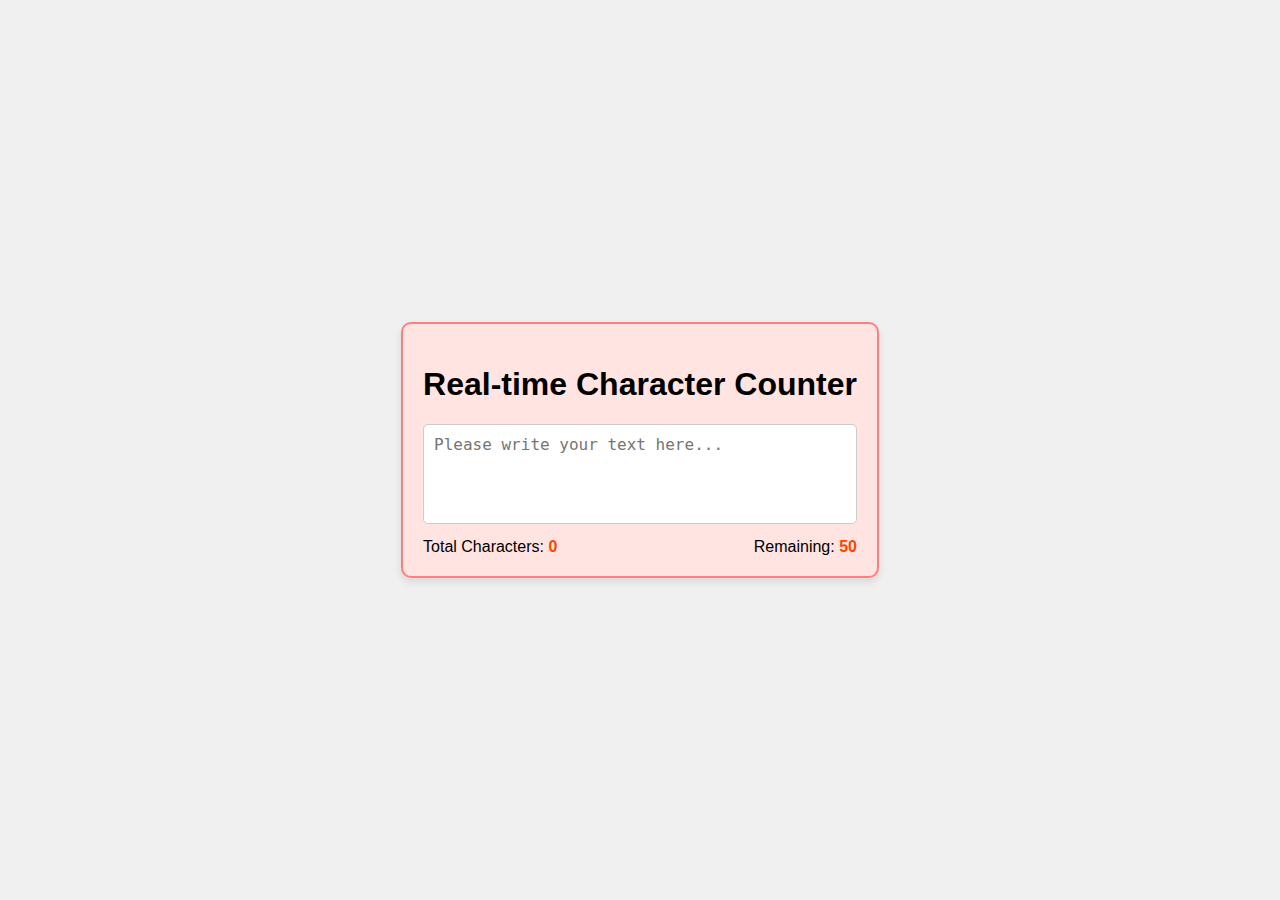
<file: charCounter/index.html>
<!DOCTYPE html>
<html lang="en">
<head>
    <meta charset="UTF-8">
    <meta name="viewport" content="width=device-width, initial-scale=1.0">
    <title>Character Counter</title>
    <link rel="stylesheet" href="style.css">
</head>
<body>
    <div class="container">
        <h1>Real-time Character Counter</h1>
        <textarea id="inputText" placeholder="Please write your text here..." maxlength="50"></textarea>
        <div class="counter">
            <span>Total Characters: <span id="totalChars">0</span></span>
            <span>Remaining: <span id="remainingChars">50</span></span>
        </div>
    </div>
    <script src="script.js"></script>
</body>
</html>
</file>
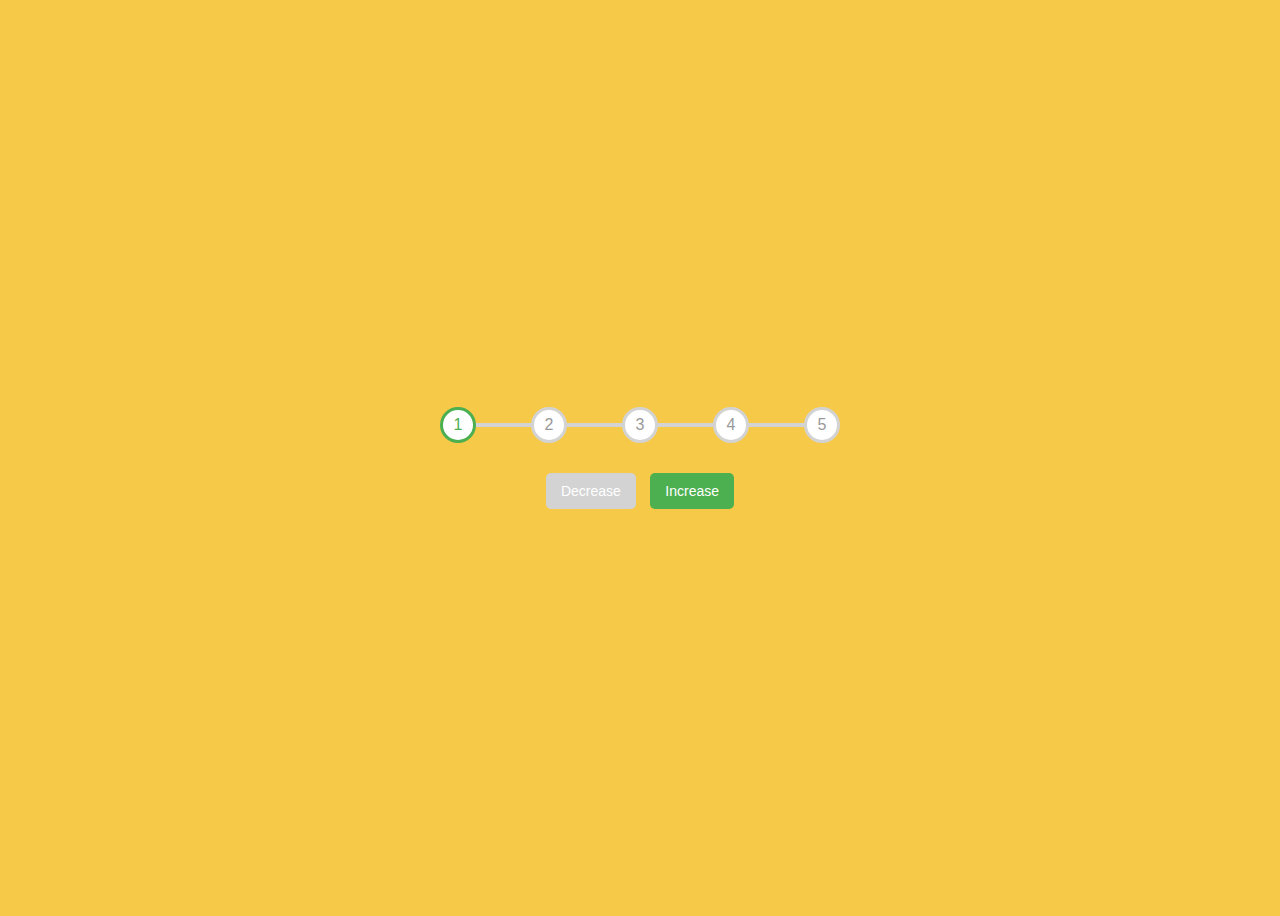
<file: progressBar/index.html>
<!DOCTYPE html>
<html lang="en">
<head>
    <meta charset="UTF-8">
    <meta name="viewport" content="width=device-width, initial-scale=1.0">
    <title>Progress Bar</title>
    <link rel="stylesheet" href="style.css">
</head>
<body>
    <div class="container">
        <div class="progress-container">
            <div class="progress" id="progress"></div>
            <div class="circle active">1</div>
            <div class="circle">2</div>
            <div class="circle">3</div>
            <div class="circle">4</div>
            <div class="circle">5</div>
        </div>
        <button class="btn" id="prev" disabled>Decrease</button>
        <button class="btn" id="next">Increase</button>
    </div>
    <script src="script.js"></script>
</body>
</html>
</file>
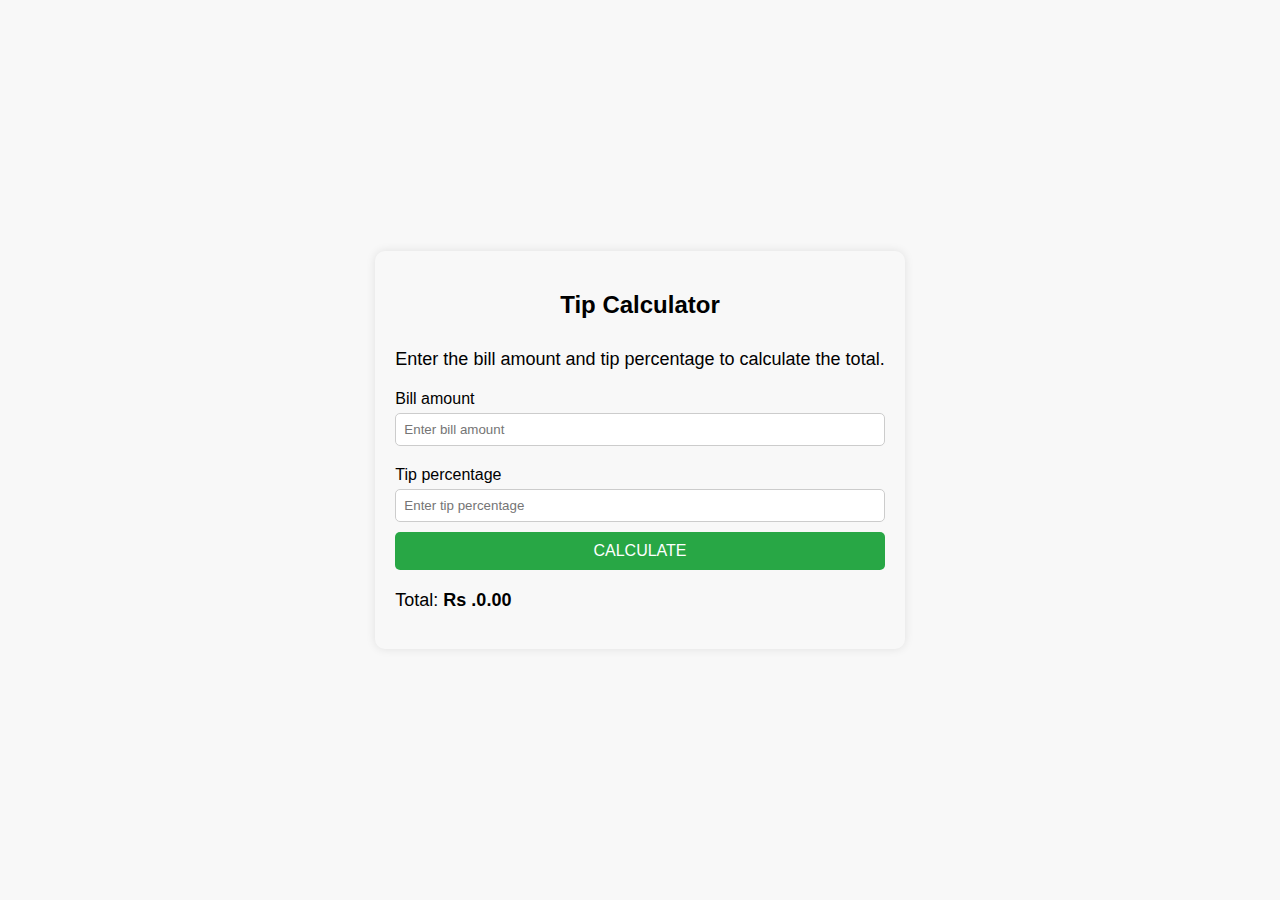
<file: tipCalculator/index.html>
<!DOCTYPE html>
<html lang="en">
<head>
    <meta charset="UTF-8">
    <meta name="viewport" content="width=device-width, initial-scale=1.0">
    <title>Tip Calculator</title>
    <link rel="stylesheet" href="style.css">
</head>
<body>
    <div class="container">
        <h2>Tip Calculator</h2>
        <div>
            <p>Enter the bill amount and tip percentage to calculate the total.</p>
            <form id="tipForm">
                <label for="billAmount">Bill amount</label>
                <input type="number" id="billAmount" placeholder="Enter bill amount" required>
                
                <label for="tipPercentage">Tip percentage</label>
                <input type="number" id="tipPercentage" placeholder="Enter tip percentage" required>
                
                <button type="button" onclick="calculateTip()">CALCULATE</button>
            </form>
            <p>Total: <span id="totalAmount">Rs .0.00</span></p>
        </div>
        
    </div>
    <script src="script.js"></script>
</body>
</html>
</file>
<file: charCounter/style.css>
body {
    font-family: Arial, sans-serif;
    display: flex;
    justify-content: center;
    align-items: center;
    height: 100vh;
    margin: 0;
    background-color: #f0f0f0;
}

.container {
    background-color: #ffe4e1;
    border: 2px solid #ff7f7f;
    padding: 20px;
    border-radius: 10px;
    text-align: center;
    box-shadow: 0 4px 8px rgba(0, 0, 0, 0.1);
}

textarea {
    width: 100%;
    height: 100px;
    border: 1px solid #ccc;
    border-radius: 5px;
    padding: 10px;
    font-size: 16px;
    box-sizing: border-box;
    resize: none;
}

.counter {
    margin-top: 10px;
    display: flex;
    justify-content: space-between;
}

.counter span {
    font-size: 16px;
}

#totalChars, #remainingChars {
    font-weight: bold;
    color: #ff4500;
}
</file>
<file: progressBar/style.css>
body {
    background-color: #f7c948;
    display: flex;
    justify-content: center;
    align-items: center;
    height: 100vh;
    font-family: 'Arial', sans-serif;
}

.container {
    text-align: center;
}

.progress-container {
    display: flex;
    justify-content: space-between;
    position: relative;
    margin-bottom: 30px;
    max-width: 400px;
    width: 50vw;
}

.progress-container::before {
    content: '';
    background-color: #d3d3d3;
    position: absolute;
    top: 50%;
    left: 0;
    transform: translateY(-50%);
    height: 4px;
    width: 100%;
    z-index: -1;
}

.progress {
    background-color: #4caf50;
    height: 4px;
    width: 0%;
    position: absolute;
    top: 50%;
    left: 0;
    transform: translateY(-50%);
    z-index: -1;
    transition: width 0.3s ease;
}

.circle {
    background-color: #fff;
    color: #999;
    border-radius: 50%;
    height: 30px;
    width: 30px;
    display: flex;
    justify-content: center;
    align-items: center;
    border: 3px solid #d3d3d3;
    transition: all 0.3s ease;
}

.circle.active {
    border-color: #4caf50;
    color: #4caf50;
}

.btn {
    background-color: #4caf50;
    color: #fff;
    border: 0;
    border-radius: 5px;
    padding: 10px 15px;
    cursor: pointer;
    margin: 0 5px;
    font-size: 14px;
}

.btn:disabled {
    background-color: #d3d3d3;
    cursor: not-allowed;
}
</file>
<file: tipCalculator/style.css>
body {
    font-family: Arial, sans-serif;
    display: flex;
    justify-content: center;
    align-items: center;
    height: 100vh;
    margin: 0;
    background-color: #f8f8f8;
}

.container{
    display: flex;
    justify-content: center;
    align-items: center;
    flex-direction: column;
    padding: 20px;
    border-radius: 10px;
    box-shadow: 0 0 10px rgba(0, 0, 0, 0.1);
    width: fit-content;
}

h2 {
    margin-bottom: 10px;
}

form {
    margin-top: 20px;
}

label {
    display: block;
    margin: 10px 0 5px;
}

input {
    width: 100%;
    padding: 8px;
    margin-bottom: 10px;
    border: 1px solid #ccc;
    border-radius: 5px;
    box-sizing: border-box;
}

button {
    width: 100%;
    padding: 10px;
    background-color: #28a745;
    color: white;
    border: none;
    border-radius: 5px;
    cursor: pointer;
    font-size: 16px;
}

button:hover {
    background-color: #218838;
}

p {
    margin-top: 20px;
    font-size: 18px;
}

#totalAmount {
    font-weight: bold;
}
</file>
